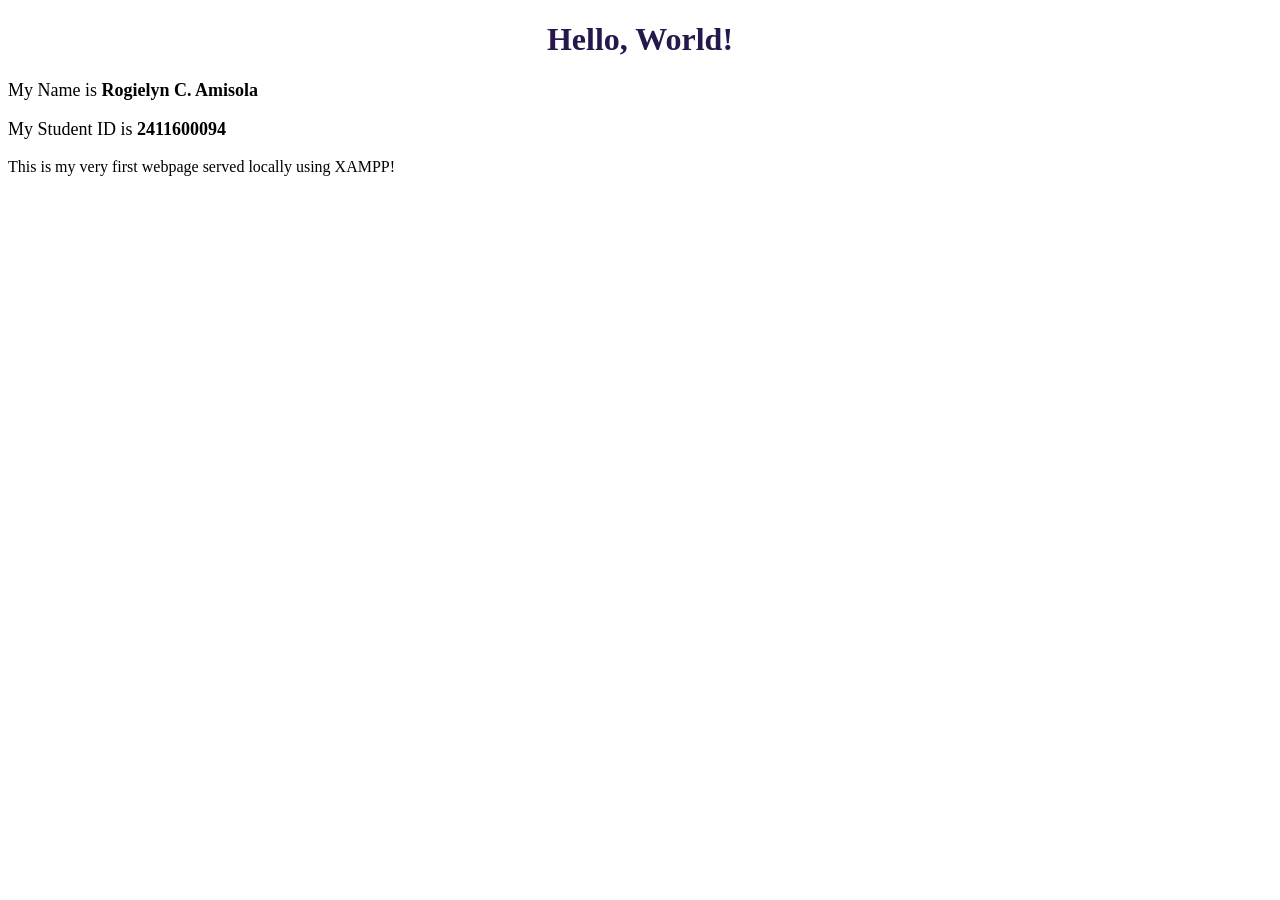
<file: index.html>
<!DOCTYPE html>
<html lang="en">
<head>
    <meta charset="UTF-8">
    <meta name="viewport" content="width=device-width, initial-scale=1.0">
    <title>Document</title>
</head>
<body>

    <h1 style="color: #27184c; text-align: center;">Hello, World! </h1>
    <p style=" font-size: 18px;">My Name is<strong> Rogielyn C. Amisola</strong></p>
    <p style ="font-size: 18px;"> My Student ID is <strong> 2411600094</strong></p>
    <p> This is my very first webpage served locally using XAMPP!</p>
</body>
</html>
</file>
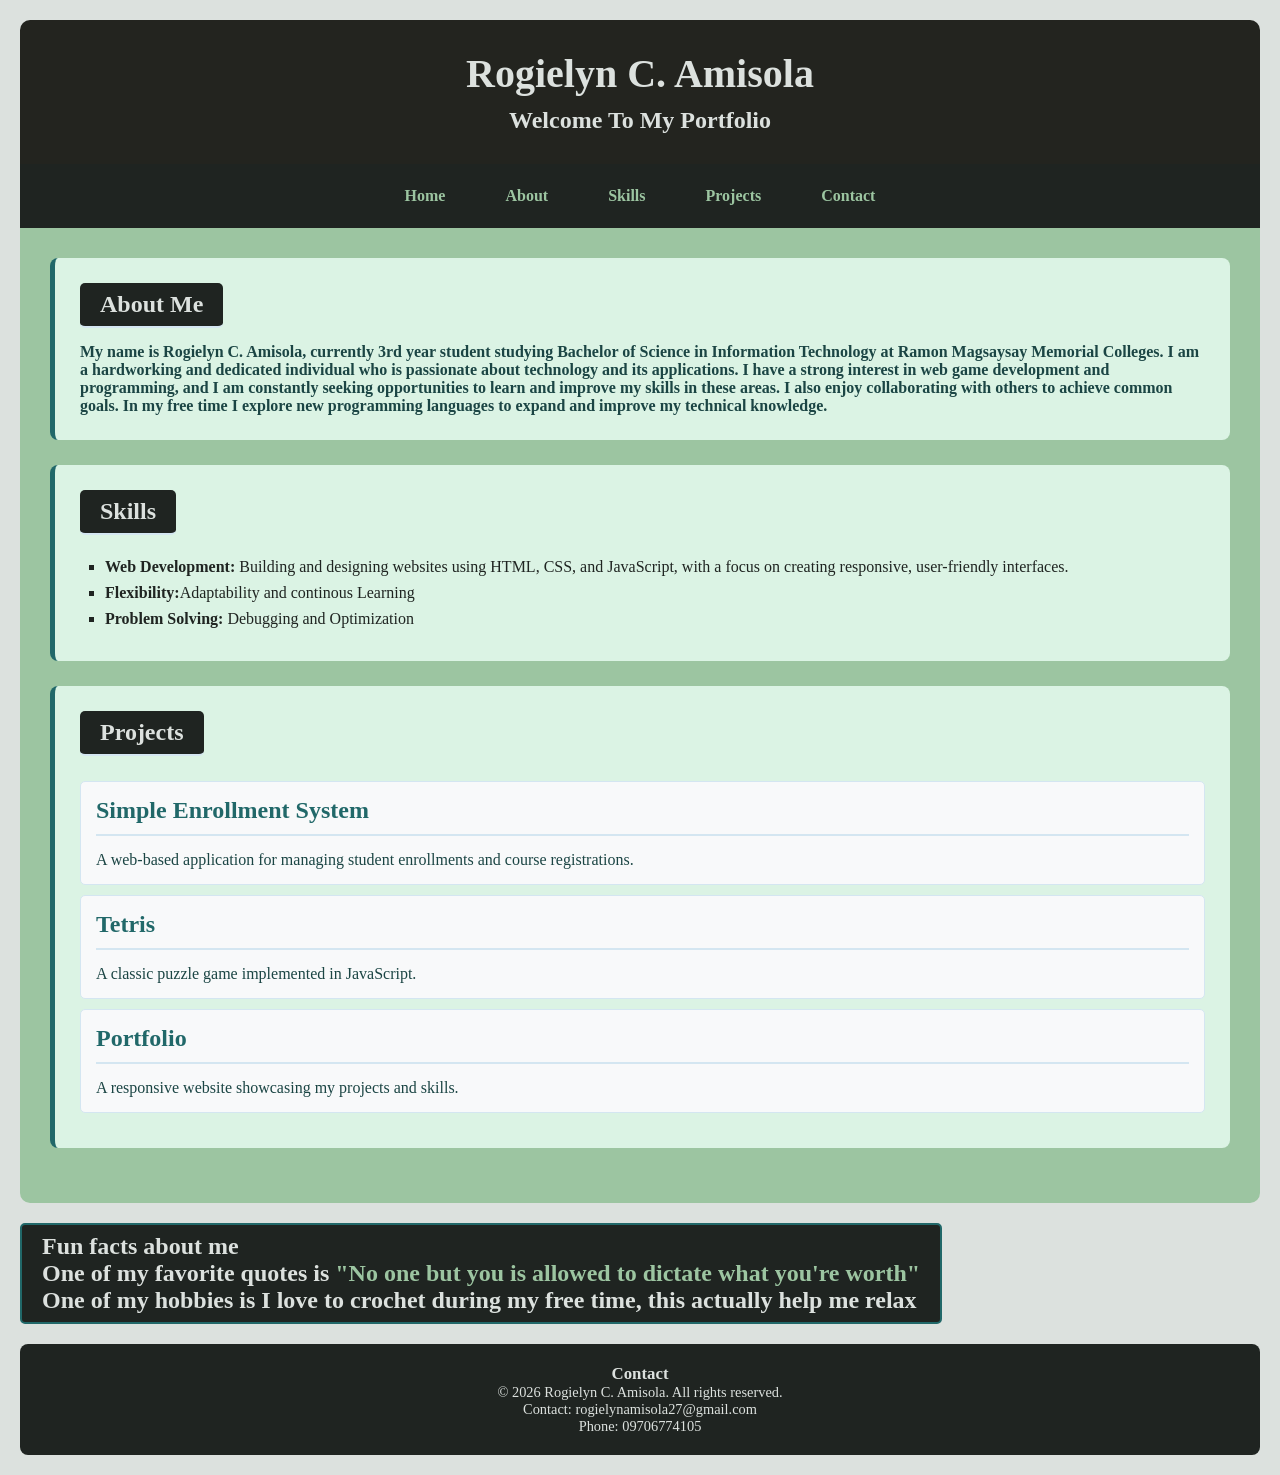
<file: Lab2_2411600094/index.html>
<!DOCTYPE html>
<html lang="en">
<head>
    <meta charset="UTF-8">
    <meta name="viewport" content="width=device-width, initial-scale=1.0">
    <title>Lab 2- 2411600094</title>
    <link rel="stylesheet" href="style.css">
</head>
<body>
    <header>
        <h1>Rogielyn C. Amisola</h1>
        <h2> Welcome To My Portfolio</h2>
        
    </header>
    <nav>
        <a href="#Home">Home</a>
        <a href="#about-section">About</a>
        <a href="#skills-section">Skills</a>
        <a href="#projects-section">Projects</a>
        <a href="#contact-section">Contact</a>
    </nav>

    <main>
        <section id="about-section">
            <h2 class="button">About Me</h2>
            <p><strong>My name is Rogielyn C. Amisola, currently 3rd year student studying Bachelor of Science in Information Technology 
                    at Ramon Magsaysay Memorial Colleges. I am a hardworking and dedicated individual who is passionate about technology
                    and its applications. I have a strong interest in web game development and programming, and I am constantly seeking
                     opportunities to learn and improve my skills in these areas. I also enjoy collaborating with others to achieve common
                      goals. In my free time I explore new programming languages to expand and improve  my technical knowledge. </strong></p>
        </section>

        <section id="skills-section">
            <h2 class="button">Skills</h2>
            <ul>
                <li><strong> Web Development:</strong> Building and designing websites using HTML, CSS, and JavaScript, 
                 with a focus on creating responsive, user-friendly interfaces. </li>
                <li><strong>Flexibility:</strong>Adaptability and continous Learning</li>
                <li><strong>Problem Solving:</strong> Debugging and Optimization</li>
            </ul>
            </section>

        <section id="projects-section">
              <h2 class="button">Projects</h2>
                <article class="project-item">
                <h2>Simple Enrollment System</h2>
                <p>A web-based application for managing student enrollments and course registrations.</p>
                </article>
                      <article class="project-item">
                            <h2>Tetris</h2>
                           <p>A classic puzzle game implemented in JavaScript.</p>
                       </article>
                           <article class="project-item">
                            <h2>Portfolio</h2>
                            <p>A responsive website showcasing my projects and skills.</p>
                       </article>
             </section>
      </main>
                     <aside class="button">
                        <h2> Fun facts about me</h>
                         <p>One of my favorite quotes is <span class="highlight"> "No one but you is allowed to dictate what you're worth"</span></p>
                         One of my hobbies is I love to crochet during my free time, this actually help me relax </p>
                          </aside>

                 <footer id="contact-section">
                         <h3>Contact</h3>
                      <p >&copy; 2026 Rogielyn C. Amisola. All rights reserved.</p>
                      <p> Contact: rogielynamisola27@gmail.com</p>
                      <p> Phone: 09706774105</p>
                </footer>
</body>
</html>
</file>
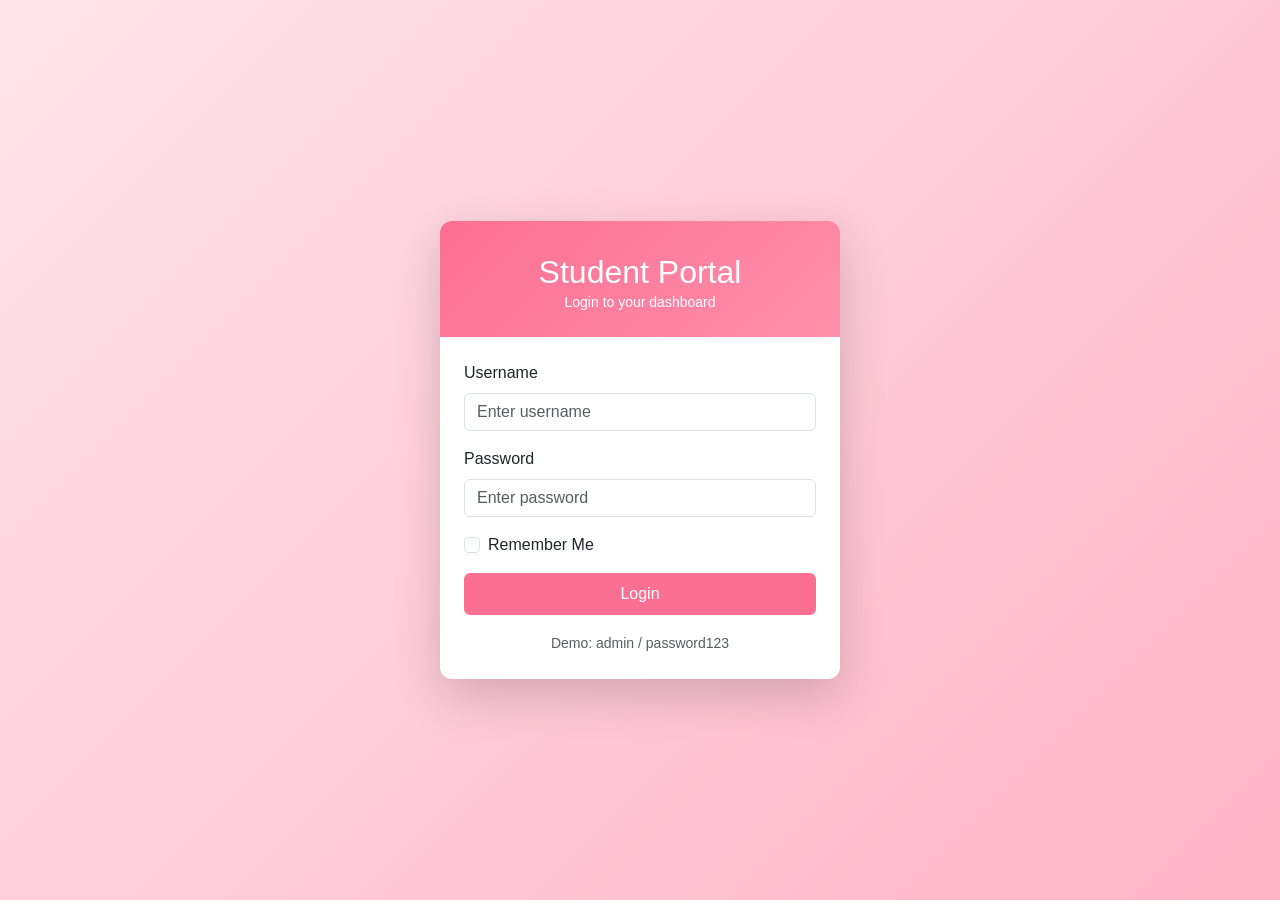
<file: Lab3_2411600094/index.html>
<!DOCTYPE html>
<html lang="en">
<head>
    <meta charset="UTF-8">
    <meta name="viewport" content="width=device-width, initial-scale=1.0">
    <title>Student Portal - Login</title>
    
    <link href="https://cdn.jsdelivr.net/npm/bootstrap@5.3.0-alpha1/dist/css/bootstrap.min.css" rel="stylesheet">
    <!-- <link rel="stylesheet" href="https://cdn.jsdelivr.net/npm/bootstrap-icons@1.10.3/font/bootstrap-icons.css"> -->
    <link rel="stylesheet" href="css/style.css">
</head>
<body class="login-page">

    <div class="container d-flex justify-content-center align-items-center min-vh-100">
        <div class="card login-card shadow-lg" style="max-width: 400px; width: 100%;">
            <div class="card-header bg-primary text-white text-center py-4">
                <h2 class="mb-0 mt-2">Student Portal</h2>
                <p class="mb-0 small">Login to your dashboard</p>
            </div>
            
            <div class="card-body p-4">
                <div id="loginFeedback"></div>
                <form id="loginForm">
                    
                    <!--Username Field-->
                    <div class="mb-3">
                        <label for="username" class="form-label">Username</label>
                        <div class="input-group">
                            <input type="text" class="form-control" id="username" placeholder="Enter username" required>
                        </div>
                    </div>
                    
                    <!--Password Field-->
                    <div class="mb-3">
                        <label for="password" class="form-label">Password</label>
                        <div class="input-group">
                            <input type="password" class="form-control" id="password" placeholder="Enter password" required>
                        </div>
                    </div>

                    <!--Remember Me Checkbox-->
                    <div class="mb-3 form-check">
                        <input type="checkbox" class="form-check-input" id="rememberMe">
                        <label class="form-check-label" for="rememberMe">Remember Me</label>
                    </div>

                    <!--Login Btn-->
                    <button type="button" class="btn btn-primary w-100 py-2" id="loginBtn">Login</button>
                </form>
                
                <div class="text-center mt-3">
                    <small class="text-muted">Demo: admin / password123</small>
                </div>
            </div>
        </div>
    </div>

    <script src="https://cdn.jsdelivr.net/npm/bootstrap@5.3.0-alpha1/dist/js/bootstrap.bundle.min.js"></script>
    <script src="js/login.js"></script>
</body>
</html>
</file>
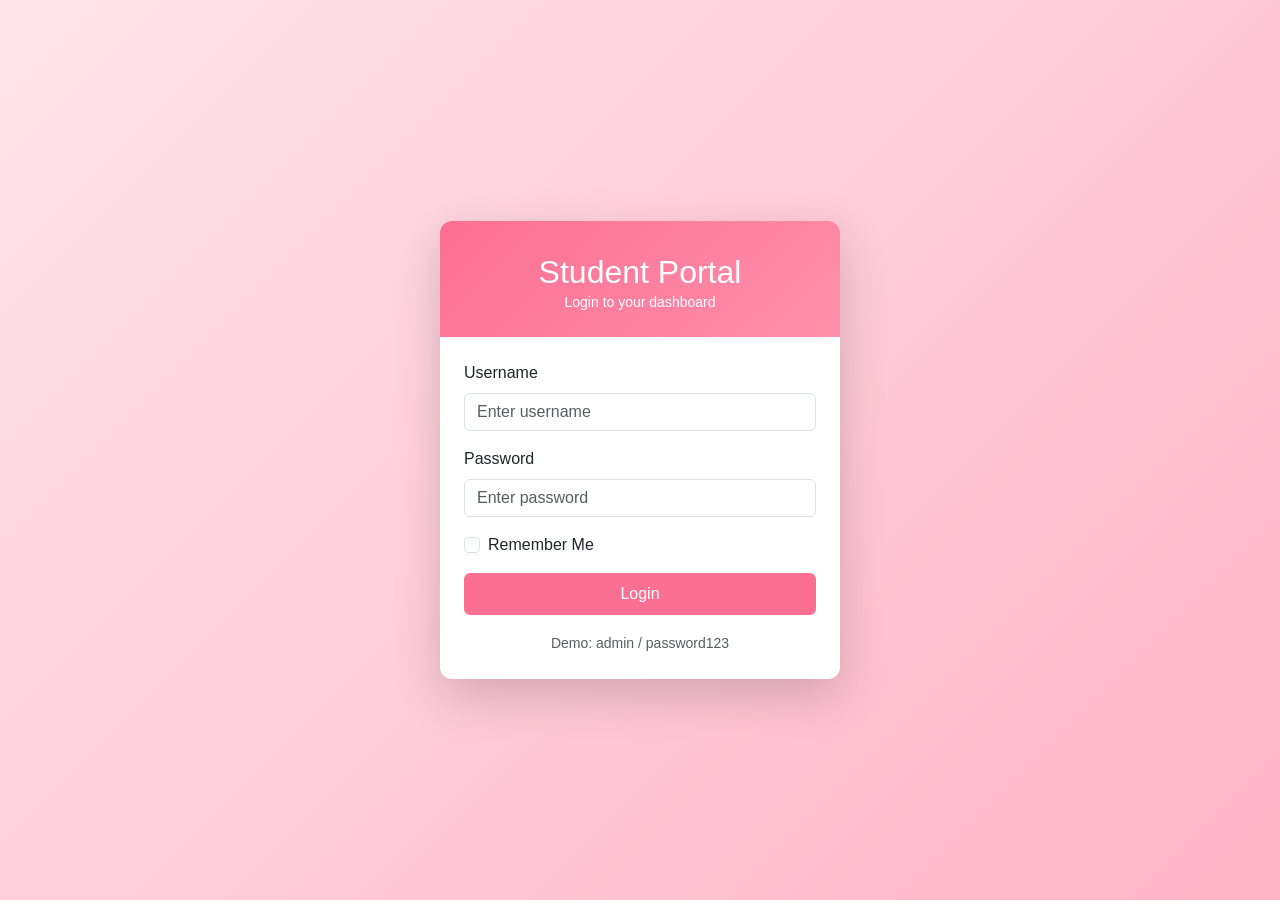
<file: Lab3_2411600094/dashboard.html>
<!DOCTYPE html>
<html lang="en">
<head>
    <meta charset="UTF-8">
    <meta name="viewport" content="width=device-width, initial-scale=1.0">
    <title>Student Portal - Dashboard</title>
    <link href="https://cdn.jsdelivr.net/npm/bootstrap@5.3.0-alpha1/dist/css/bootstrap.min.css" rel="stylesheet">
    <link rel="stylesheet" href="https://cdn.jsdelivr.net/npm/bootstrap-icons@1.10.3/font/bootstrap-icons.css">
    <link rel="stylesheet" href="css/style.css">
</head>
<body>

    
    <nav class="navbar navbar-expand-lg navbar-dark bg-primary">
        <div class="container-fluid">
            <a class="navbar-brand fw-bold" href="#"> Student Portal</a>
            
            <button class="navbar-toggler" type="button" data-bs-toggle="collapse" data-bs-target="#navbarNav">
                <span class="navbar-toggler-icon"></span>
            </button>
            <div class="collapse navbar-collapse" id="navbarNav">
                <ul class="navbar-nav ms-auto">
                    <li class="nav-item">
                        <span class="navbar-text text-white me-3" id="userDisplay">
                         Welcome, <span id="userName"></span>
                        </span>
                    </li>
                    <li class="nav-item">
                        <button class="btn btn-outline-light btn-sm" id="logoutBtn">Logout</button>
                    </li>
                </ul>
            </div>
        </div>
    </nav>

    <div class="container-fluid">
        <div class="row">
            <!-- Sidebar -->
            <nav class="col-md-3 col-lg-2 d-md-block sidebar vh-100 p-3">
                <div class="position-sticky">
                    <ul class="nav flex-column">
                        <li class="nav-item">
                            <a class="nav-link active" href="#dashboard">
                                Dashboard
                            </a>
                        </li>
                        <li class="nav-item">
                            <a class="nav-link" href="#profile">
                                Profile
                            </a>
                        </li>
                        <li class="nav-item">
                            <a class="nav-link" href="#courses">
                                Courses
                            </a>
                        </li>
                        <li class="nav-item">
                            <a class="nav-link" href="#assignment">
                                Assignments
                            </a>
                        </li>
                        <li class="nav-item">
                            <a class="nav-link" href="#schedule">
                              Schedule
                            </a>
                        </li>
                        <li class="nav-item">
                            <a class="nav-link text-danger" href="#logout" id="logoutLink">
                                Logout
                            </a>
                        </li>
                    </ul>
                </div>
            </nav>

            <!-- Main Content -->
            <main class="col-md-9 ms-sm-auto col-lg-10 px-md-4 py-4">
                
                <!-- Welcome Greeting -->
                <div class="d-flex justify-content-between flex-wrap flex-md-nowrap align-items-center pb-2 mb-3 border-bottom">
                    <h2 id="greeting" class="fw-bold"></h2>
                </div>

                <!-- Statistic Cards -->
                <div class="row mb-4">
                    <div class="col-md-3 mb-3">
                        <div class="card stat-card text-center shadow-hover border-accent">
                            <div class="card-body">
                                <h5 class="card-title text-muted" id="stat1-title"> GPA</h5>
                                <h2 class="card-text fw-bold text-primary" id="stat1-value">0.00</h2>
                                <small>Overall Grade Point Average</small>
                            </div>
                        </div>
                    </div>
                    <div class="col-md-3 mb-3">
                        <div class="card stat-card text-center shadow-hover border-primary-custom">
                            <div class="card-body">
                                <h5 class="card-title text-muted" id="stat2-title">Courses</h5>
                                <h2 class="card-text fw-bold text-primary" id="stat2-value">0</h2>
                                <small>Active Enrollments</small>
                            </div>
                        </div>
                    </div>
                    <div class="col-md-3 mb-3">
                        <div class="card stat-card text-center shadow-hover border-success-custom">
                            <div class="card-body">
                                <h5 class="card-title text-muted" id="stat3-title">Assignments</h5>
                                <h2 class="card-text fw-bold text-success" id="stat3-value">0</h2>
                                <small>Pending Tasks</small>
                            </div>
                        </div>
                    </div>
                    <div class="col-md-3 mb-3">
                        <div class="card stat-card text-center shadow-hover border-accent">
                            <div class="card-body">
                                <h5 class="card-title text muted" id="stat4-title">Attendance</h5>
                                <h2 class="card-text fw-bold text-warning" id="stat4-value">0%</h2>
                                <small>This Semester</small>
                            </div>
                        </div>
                    </div>
                </div>

                <!-- Recent Activity Table -->
                <div class="card shadow-hover">
                    <div class="card-header bg-gradient-primary text-white">
                        <h5 class="mb-0">Recent Activity</h5>
                    </div>
                    <div class="card-body">
                        <div class="table-responsive">
                            <table class="table table-striped table-hover">
                                <thead>
                                    <tr>
                                        <th>Date</th>
                                        <th>Activity</th>
                                        <th>Status</th>
                                    </tr>
                                </thead>
                                <tbody id="activityTableBody">
                                </tbody>
                            </table>
                        </div>
                    </div>
                </div>
            </main>
        </div>
    </div>

    <script src="https://cdn.jsdelivr.net/npm/bootstrap@5.3.0-alpha1/dist/js/bootstrap.bundle.min.js"></script>
    <script src="js/dashboard.js"></script>
</body>
</html>
</file>
<file: Lab2_2411600094/style.css>
*{
    margin: 0;
    padding: 0;
    box-sizing: border-box;
}

body {
    font-family: 'Times New Roman', Times, serif;
    background-color: #DCE1DE;
    color:#1b4544;
    line-height: center;
    padding: 20px;
}

header{
    background-color: #23241f;
    color: #DCE1DE;
    padding: 30px 20px;
    text-align: center;
    border-radius: 10px 10px 0 0;
}

header h1{
  font-size: 2.5em;
  margin-bottom: 10px;
}

nav{
    background-color:#1F2421;
    padding: 15px 20px;
    display: flex;
    justify-content: center;
    gap: 30px;
    flex-wrap: wrap;
}

nav a{
    color: #9CC5A1;
    text-decoration: none;
    font-weight: bold;
    padding: 8px 15px;
    border-radius: 5px;
    transition: background-color 0,3s ease; 
}

main{
    background-color: #9CC5A1;
    padding: 30px;
    border-radius: 0 0 10px 10px;
    margin-bottom: 20px;   
    

}
section{
   background-color: #dbf3e4;
   padding: 25px;
   margin-bottom: 25px;
   border-radius: 8px;
   border-left: 5px solid #216869;
}

section h2{
    color: #216869;
    margin-bottom: 15px;
    border-bottom: 2px solid #d4e6f1;
    padding-bottom: 10px;
}

aside{
    background-color: #49A078;
    padding: 25px;
    border-radius: 8px;
    margin-bottom: 20px;
    border: 2px solid #216869;
}
aside h3{
    color: #DCE1DE;
    margin-bottom: 20px;
}

footer{
    background-color: #1F2421;
    color: #DCE1DE;
    text-align: center;
    padding: 20px;
    border-radius: 8px;
    font-size: 0.9em;
}
ul{
    list-style-type: square;
    padding-left: 25px;
}

ul li{
    margin: 8px 0;
    color: #1F2421;
}

.highlight{
    color: #9CC5A1;
    font-weight: bold;
}

.project-item{
    background-color: #f8f9fa;
    padding: 15px;
    margin: 10px 0;
    border-radius: 5px;
    border: 1px solid #d4e6f1;
}
.project-item h3{
    color: #1a5276;
}
.button{
    display: inline-block;
    background-color: #1F2421;
    color: #DCE1DE;
    padding: 8px 20px;
    border-radius: 5px;
    text-decoration: name;
    font-weight: bold;
    transition: background-color 0.3s ease;
}


.button:hover{
    background-color: #216869;
}


/* Color scheme that I used https://coolors.co/1f2421-216869-49a078-9cc5a1-dce1de

Color Name |  Hex Code  |  Usage
Primary    |  #1F2421   |  headers, navigation, footers
Secondary  |  #9CC5A1   |  page background, links, highlights
Background |  #dbf3e4   |  Section Background
Text       |  #1b4544   |  Main Text
Accent     |  #216869   |  Borders,button
light      |  #DCE1DE   |  light text, backgrounds
Accent     |            |
</file>
<file: Lab3_2411600094/css/style.css>
:root {
    --bs-primary: #FB6F92;
    --bs-primary-rgb: 251, 111, 146;
    --bs-secondary: #FF8FAB;
    --bs-secondary-rgb: 255, 143, 171;
    --bs-success: #28a745;
    --bs-info: #17a2b8;
    --bs-warning: #f3a712;
    --bs-danger: #dc3545;

    /*Custom Theme Colors*/
    --theme-primary: #FB6F92;
    --theme-secondary: #FF8FAB;
    --theme-accent: #FFB3C6;
    --theme-background: #FFE5EC;
    --theme-light-accent: #FFC2D1;
    --theme-text: #5a3d4a;
}

body {
    background-color: var(--theme-background);
    color: var(--theme-text);
    font-family:'Segoe UI', Tahoma, Geneva, Verdana, sans-serif;
}
.login-page{
    background: linear-gradient(135deg, var(--theme-background), var(--theme-accent));
    min-height: 100vh;
}

.login-card{
    border:none;
    border-radius: 12px;
    overflow: hidden;
    box-shadow: 0 10px 40 px rgba(0, 0, 0, 0.2);
}

.login-card .card-header{
    background: linear-gradient(135deg, var(--theme-primary), var(--theme-secondary));
    border-bottom: none;
}

.sidebar {
    background-color: #FFE5EC;
    border-right: 1px solid rgba(0, 0, 0, 0.01);
    box-shadow: 2px 0 5px rgba(247, 94, 165, 0.39)
}

.sidebar .nav-link {
    color: var(--theme-text);
    border-radius: 8px;
    padding: 10px 16px;
    margin-bottom: 4px;
    transition: all 0.3s ease;
}

.sidebar .nav-link:hover {
    background-color: var(--theme-light-accent);
    color: var(--theme-primary);
}

.sidebar .nav-link.active{
    background-color: var(--theme-primary);
    color: #ffffff;
}

.sidebar .nav-link.tet-danger:hover {
    background-color: #f8d7da;
    color:#dc3545 !important;

}

.stat-card {
     border: none;
     border-radius: 12px;
     box-shadow: 0 2px 10px rgba(0, 0, 0, 0.03);
     transition: transform 0.3s ease, box-shadow 0.3s ease;
}

.stat-card:hover {
    transform: translateY(-5px);
    box-shadow: 0 6px 20px rgba(0, 0, 0, 0.12);
}

.stat-card .card-body{
    padding: 1.5Srem;
}

.stat-card .card-title {
    font-size: 0.9rem;
    text-transform: uppercase;
    letter-spacing: 0.5px;
    margin-bottom: 0.5rem;
}

.stat-card .card-text{
    font-size: 1.8rem;
    margin-bottom: 0;
}

.shadow-hover {
    transition: box-shadow 0,3s ease;
}

.shadow-hover:hover {
    box-shadow: 0 8px 25px rgba(0, 0, 0, 0.15) !important;
}

.border-accent {
    border-left: 4px solid var(--theme-accent);
}

.border-primary-custom {
    border-left:4px solid var(--theme-primary);
}

.border-success-custom{
    border-left: 4px solid var(--bs-success);
}

.bg-gradient-primary {
    background: linear-gradient(135deg, var(--theme-primary), var(--theme-secondary));
}

.text-accent {
    color: var(--theme-accent);
}

.text-primary-custom {
    color: var(--theme-primary);
}

.btn-primary {
    background-color: var(--theme-primary);
    border-color: var(--theme-primary);
}

.btn-primary:hover {
    background-color: #e85a7a;
    border-color: #e85a7a;
}

@media (max-width: 768px) {
    .sidebar{
        min-height: auto !important;
        height: auto !important;
    }

    .stat-card .card-text {
        font-size: 1.4rem;
    }
}

::-webkit-scrollbar {
      width: 8px;
}

::-webkit-scrollbar-track {
    background: #f1f1f1;
    border-radius: 10px;
}

::-webkit-scrollbar-thumb {
    background: var(--theme-secondary);
    border-radius: 10px;
}

::-webkit-scrollbar-thumb:hover {
    background: var(--theme-primary);
   
}



/* The scheme color I use is https://coolors.co/palette/ffe5ec-ffc2d1-ffb3c6-ff8fab-fb6f92

Color Name  |  Hex Code    |     Usage
Primary     |  #FB6F92     |  Headers, navigation, primary buttons, active sidebar links
Secondary   |  #FF8FAB     |  Accents, links, secondary buttons, gradients
Background  |  #FFE5EC     |  Page background
Text        |  #5a3d4a     |  Main text, body text
Accent      |  #FFB3C6     |  Highlights, border accents, important numbers
Light       |  #FFC2D1     |  Section backgrounds, card backgrounds, hover states
Accent
</file>
